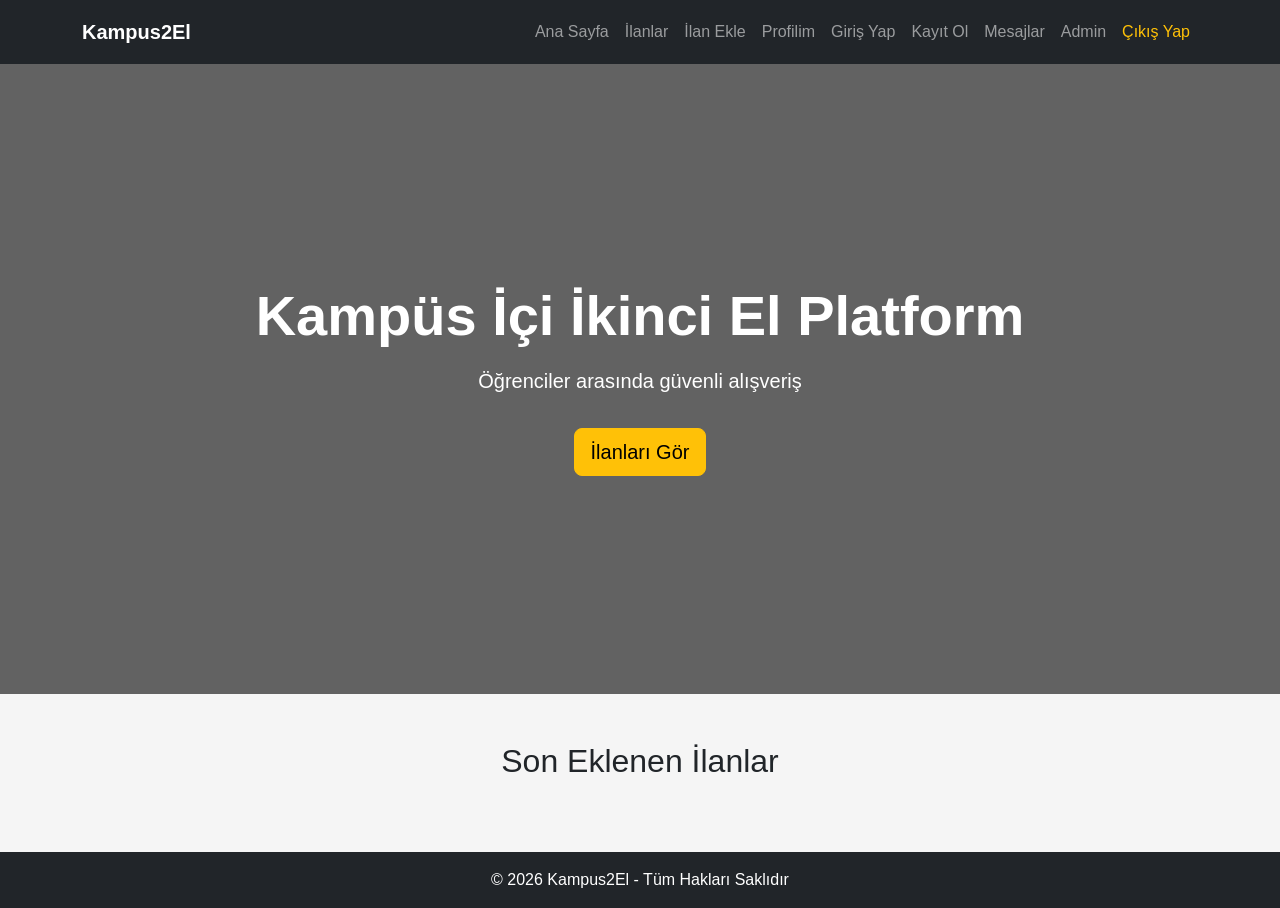
<file: index.html>
<!DOCTYPE html>
<html lang="tr">
<head>
    <meta charset="UTF-8">
    <meta name="viewport" content="width=device-width, initial-scale=1.0">
    <title>Kampus2El</title>

    <!-- Bootstrap -->
    <link href="https://cdn.jsdelivr.net/npm/bootstrap@5.3.3/dist/css/bootstrap.min.css" rel="stylesheet">

    <!-- CSS -->
    <link rel="stylesheet" href="css/style.css">
</head>
<body>

<!-- NAVBAR -->
<nav class="navbar navbar-expand-lg navbar-dark bg-dark">

    <div class="container">

        <a class="navbar-brand fw-bold" href="index.html">
            Kampus2El
        </a>

        <button class="navbar-toggler"
                type="button"
                data-bs-toggle="collapse"
                data-bs-target="#menu">
            <span class="navbar-toggler-icon"></span>
        </button>

        <div class="collapse navbar-collapse" id="menu">

            <ul class="navbar-nav ms-auto">

                <li class="nav-item">
                    <a class="nav-link" href="index.html">Ana Sayfa</a>
                </li>

                <li class="nav-item">
                    <a class="nav-link" href="ilanlar.html">İlanlar</a>
                </li>

                <li class="nav-item">
                    <a class="nav-link" href="ilan-ekle.html">İlan Ekle</a>
                </li>

                <li class="nav-item">
                    <a class="nav-link" href="profil.html">Profilim</a>
                </li>

                <li class="nav-item">
                    <a class="nav-link" href="giris.html">Giriş Yap</a>
                </li>

                <li class="nav-item">
                    <a class="nav-link" href="kayit.html">Kayıt Ol</a>
                </li>

                <li class="nav-item">
                    <a class="nav-link" href="tiletisim.html">Mesajlar</a>
                </li>

                <li class="nav-item">
                    <a class="nav-link" href="admin/panel.html">Admin</a>
                </li>

                <li class="nav-item">
                   <a class="nav-link text-warning" href="#" onclick="cikisYap()">
                          Çıkış Yap
                            </a>
                </li>

            </ul>

        </div>

    </div>
</nav>

<!-- HERO -->
<section class="hero text-white d-flex align-items-center text-center">

    <div class="container">

        <h1 class="display-4 fw-bold">
            Kampüs İçi İkinci El Platform
        </h1>

        <p class="lead mt-3">
            Öğrenciler arasında güvenli alışveriş
        </p>

        <a href="ilanlar.html" class="btn btn-warning btn-lg mt-3">
            İlanları Gör
        </a>

    </div>

</section>

<!-- SON İLANLAR -->
<section class="container my-5">

    <h2 class="text-center mb-4">Son Eklenen İlanlar</h2>

    <div class="row" id="sonIlanlar"></div>

</section>

<!-- FOOTER -->
<footer class="bg-dark text-white text-center p-3">
    © 2026 Kampus2El - Tüm Hakları Saklıdır
</footer>

<script src="https://cdn.jsdelivr.net/npm/bootstrap@5.3.3/dist/js/bootstrap.bundle.min.js"></script>
<script src="js/script.js"></script>

<script>
// =========================
// SON İLANLAR (INDEX ÖZEL)
// =========================
document.addEventListener("DOMContentLoaded", function () {

    const box = document.getElementById("sonIlanlar");

    if (!box) return;

    let ilanlar = JSON.parse(localStorage.getItem("ilanlar")) || [];

    // son 3 ilan
    let sonlar = ilanlar.slice(-3).reverse();

    box.innerHTML = "";

    sonlar.forEach(ilan => {

        box.innerHTML += `
            <div class="col-md-4 mb-4">

                <div class="card shadow h-100">

                    <img src="${ilan.resim || 'https://picsum.photos/400/250'}"
     class="card-img-top">

                    <div class="card-body d-flex flex-column">

                        <h5>${ilan.baslik}</h5>
                        <p>${ilan.aciklama}</p>

                        <h4 class="text-primary">${ilan.fiyat} ₺</h4>

                        <a href="ilan-detay.html?id=${ilan.id}"
                           class="btn btn-dark mt-auto">
                           Detay Gör
                        </a>

                    </div>

                </div>

            </div>
        `;
    });

});
</script>

</body>
</html>
</file>
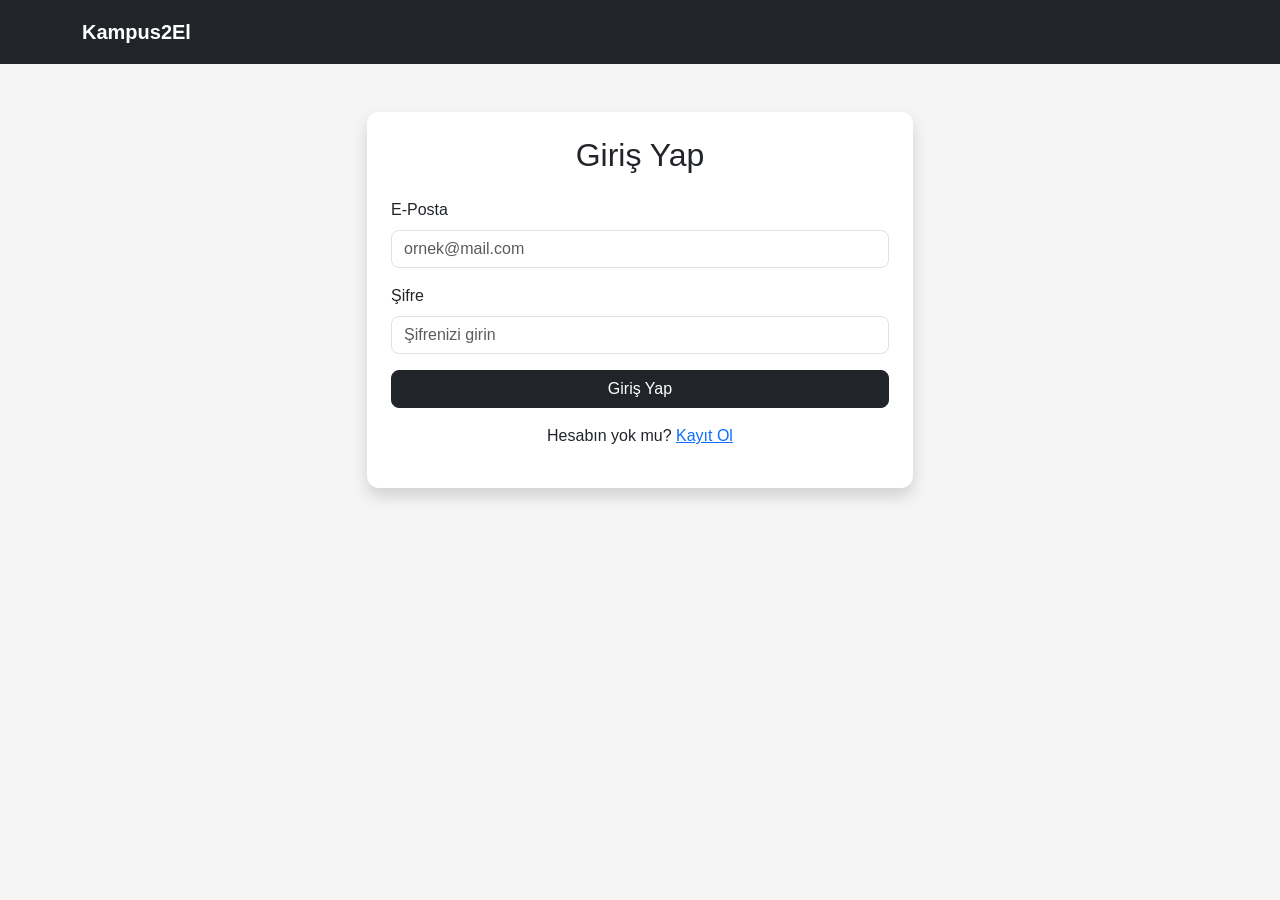
<file: giris.html>
<!DOCTYPE html>
<html lang="tr">
<head>
    <meta charset="UTF-8">
    <meta name="viewport" content="width=device-width, initial-scale=1.0">
    <title>Giriş Yap</title>

    <link href="https://cdn.jsdelivr.net/npm/bootstrap@5.3.3/dist/css/bootstrap.min.css" rel="stylesheet">
    <link rel="stylesheet" href="css/style.css">
</head>
<body>

<!-- NAVBAR -->
<nav class="navbar navbar-expand-lg navbar-dark bg-dark">
    <div class="container">
        <a class="navbar-brand fw-bold" href="index.html">
            Kampus2El
        </a>
    </div>
</nav>

<!-- FORM -->
<section class="container my-5">

    <div class="row justify-content-center">

        <div class="col-md-6">

            <div class="card shadow p-4">

                <h2 class="text-center mb-4">Giriş Yap</h2>

                <form onsubmit="event.preventDefault(); girisYap();">

                    <!-- EMAIL -->
                    <div class="mb-3">
                        <label class="form-label">E-Posta</label>
                        <input type="email"
                               id="email"
                               class="form-control"
                               placeholder="ornek@mail.com"
                               required>
                    </div>

                    <!-- ŞİFRE -->
                    <div class="mb-3">
                        <label class="form-label">Şifre</label>
                        <input type="password"
                               id="sifre"
                               class="form-control"
                               placeholder="Şifrenizi girin"
                               required>
                    </div>

                    <!-- BUTTON -->
                    <button type="submit" class="btn btn-dark w-100">
                        Giriş Yap
                    </button>

                </form>

                <p class="text-center mt-3">
                    Hesabın yok mu?
                    <a href="kayit.html">Kayıt Ol</a>
                </p>

            </div>

        </div>

    </div>

</section>

<script src="js/script.js"></script>

</body>
</html>
</file>
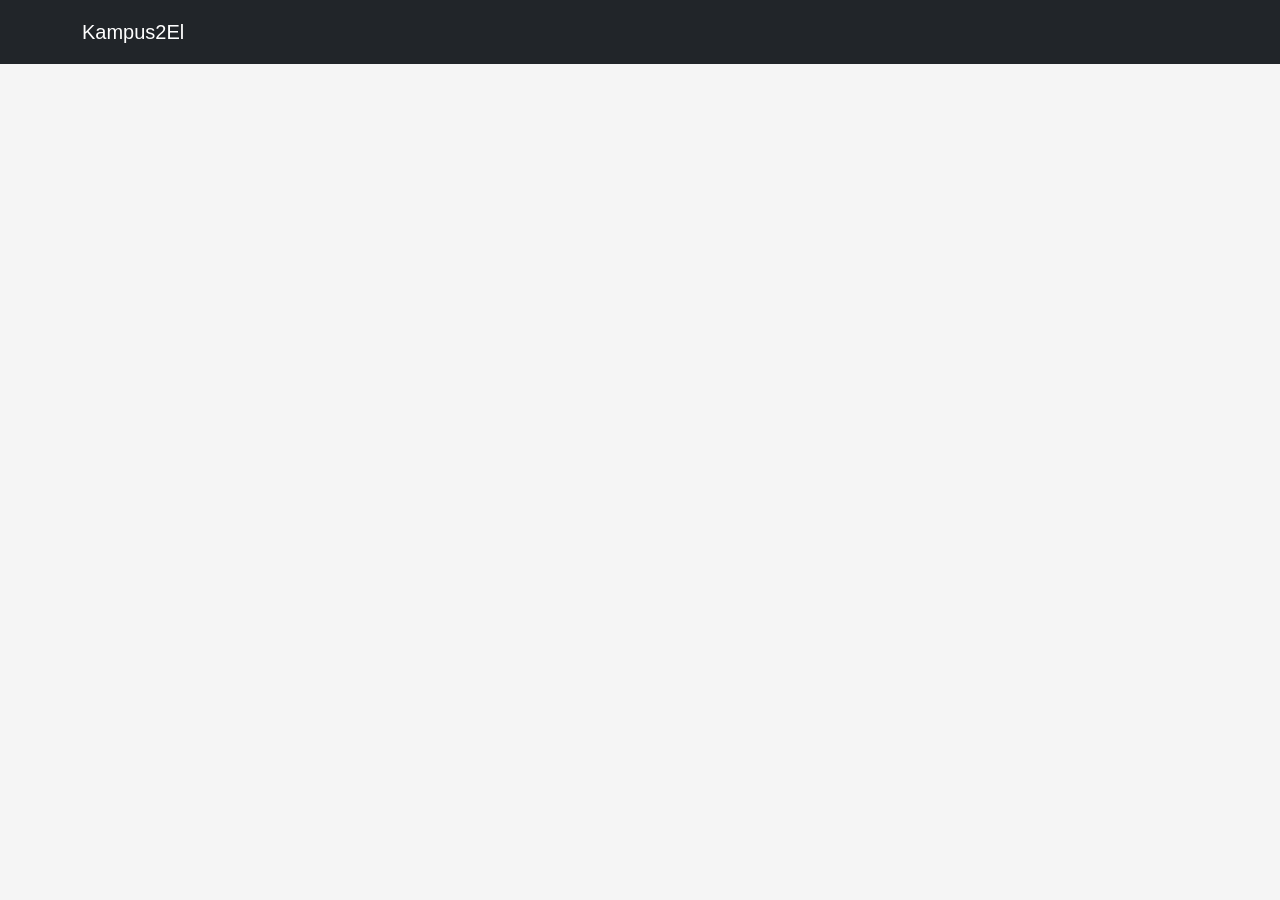
<file: ilan-detay.html>
<!DOCTYPE html>
<html lang="tr">
<head>
    <meta charset="UTF-8">
    <meta name="viewport" content="width=device-width, initial-scale=1.0">
    <title>İlan Detay</title>

    <link href="https://cdn.jsdelivr.net/npm/bootstrap@5.3.3/dist/css/bootstrap.min.css" rel="stylesheet">
    <link rel="stylesheet" href="css/style.css">
</head>
<body>

<!-- NAVBAR -->
<nav class="navbar navbar-dark bg-dark">
    <div class="container">
        <a class="navbar-brand" href="index.html">Kampus2El</a>
    </div>
</nav>

<!-- DETAY ALANI -->
<div class="container my-5" id="ilanDetay">

    <!-- JS burayı dolduracak -->

</div>

<script src="js/script.js"></script>

</body>
</html>
</file>
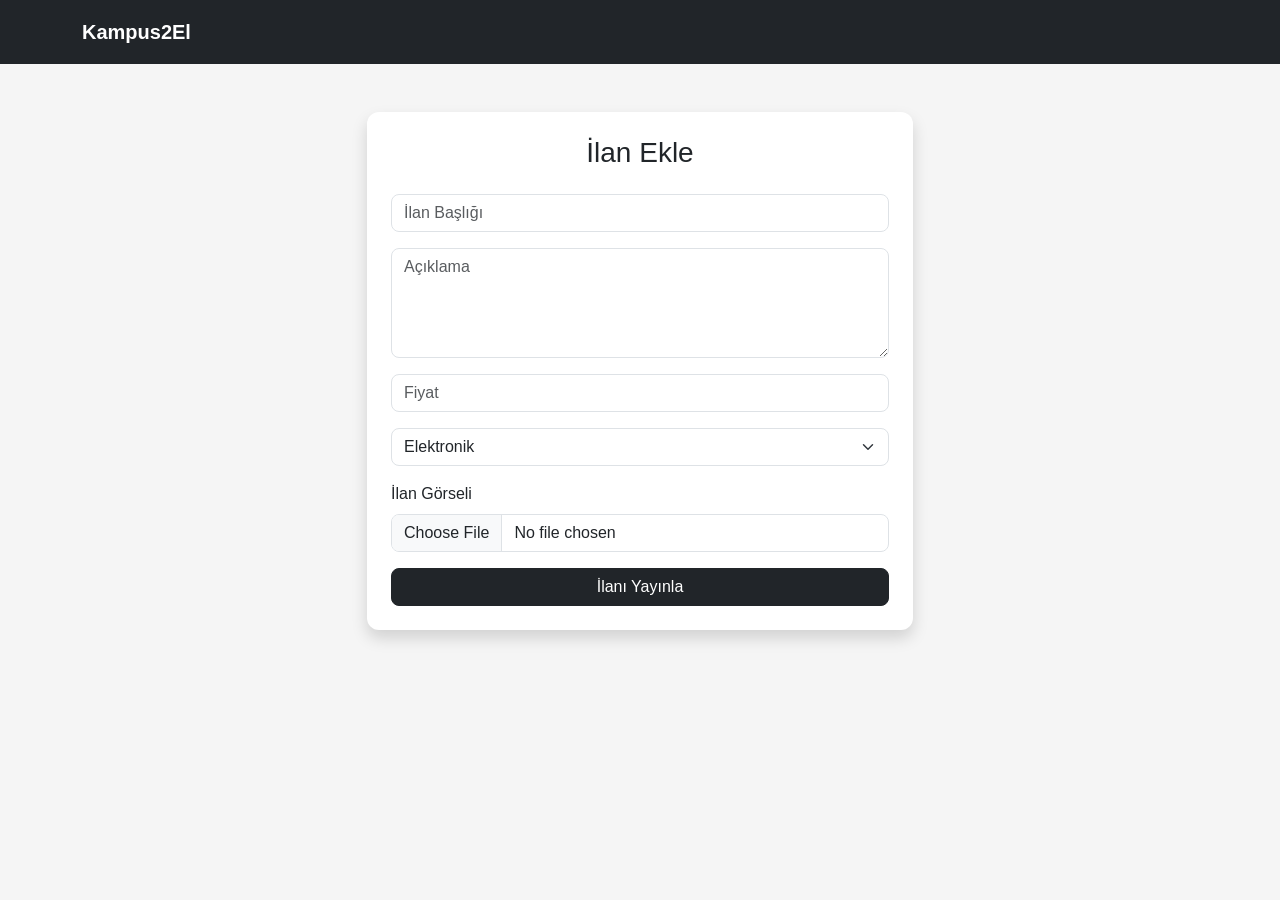
<file: ilan-ekle.html>
<!DOCTYPE html>
<html lang="tr">
<head>
    <meta charset="UTF-8">
    <meta name="viewport" content="width=device-width, initial-scale=1.0">
    <title>İlan Ekle</title>

    <link href="https://cdn.jsdelivr.net/npm/bootstrap@5.3.3/dist/css/bootstrap.min.css" rel="stylesheet">
    <link rel="stylesheet" href="css/style.css">
</head>
<body>

<!-- NAVBAR -->
<nav class="navbar navbar-dark bg-dark">
    <div class="container">
        <a class="navbar-brand fw-bold" href="index.html">Kampus2El</a>
    </div>
</nav>

<!-- FORM -->
<div class="container my-5">

    <div class="row justify-content-center">

        <div class="col-md-6">

            <div class="card shadow p-4">

                <h3 class="text-center mb-4">İlan Ekle</h3>

                <form id="ilanForm">

                    <!-- BAŞLIK -->
                    <input type="text"
                           id="baslik"
                           class="form-control mb-3"
                           placeholder="İlan Başlığı"
                           required>

                    <!-- AÇIKLAMA -->
                    <textarea id="aciklama"
                              class="form-control mb-3"
                              placeholder="Açıklama"
                              rows="4"
                              required></textarea>

                    <!-- FİYAT -->
                    <input type="number"
                           id="fiyat"
                           class="form-control mb-3"
                           placeholder="Fiyat"
                           required>

                    <!-- KATEGORİ -->
                    <select id="kategori" class="form-select mb-3" required>
                        <option value="Elektronik">Elektronik</option>
                        <option value="Ders Notu">Ders Notu</option>
                        <option value="Bisiklet">Bisiklet</option>
                        <option value="Ev Eşyası">Ev Eşyası</option>
                    </select>

                    <!-- FOTO SEÇ -->
                    <div class="mb-3">
                        <label class="form-label">İlan Görseli</label>
                        <input type="file"
                               id="resim"
                               class="form-control"
                               accept="image/*">
                    </div>

                    <!-- BUTON -->
                    <button type="submit" class="btn btn-dark w-100">
                        İlanı Yayınla
                    </button>

                </form>

            </div>

        </div>

    </div>

</div>

<script src="js/script.js"></script>

</body>
</html>
</file>
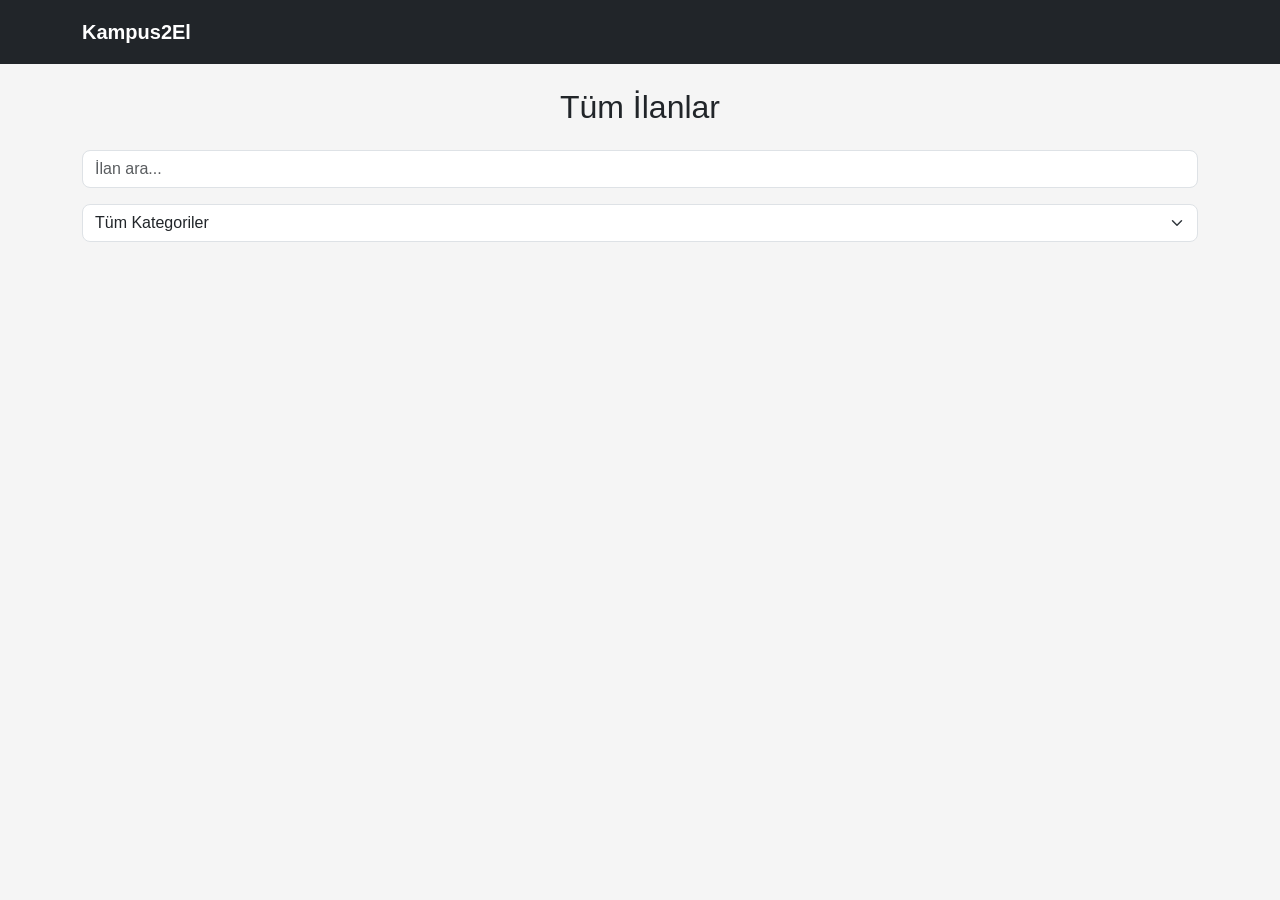
<file: ilanlar.html>
<!DOCTYPE html>
<html lang="tr">
<head>
    <meta charset="UTF-8">
    <meta name="viewport" content="width=device-width, initial-scale=1.0">
    <title>İlanlar</title>

    <link href="https://cdn.jsdelivr.net/npm/bootstrap@5.3.3/dist/css/bootstrap.min.css" rel="stylesheet">
    <link rel="stylesheet" href="css/style.css">
</head>
<body>

<!-- NAVBAR -->
<nav class="navbar navbar-dark bg-dark">
    <div class="container">
        <a class="navbar-brand fw-bold" href="index.html">Kampus2El</a>
    </div>
</nav>

<!-- BAŞLIK -->
<div class="container my-4">
    <h2 class="text-center">Tüm İlanlar</h2>
</div>

<!-- 🔍 ARAMA + FİLTRE -->
<div class="container mb-4">

    <!-- ARAMA -->
    <input type="text"
           id="aramaInput"
           class="form-control mb-3"
           placeholder="İlan ara...">

    <!-- KATEGORİ -->
    <select id="kategoriFiltre" class="form-select">
        <option value="all">Tüm Kategoriler</option>
        <option value="Elektronik">Elektronik</option>
        <option value="Ders Notu">Ders Notu</option>
        <option value="Bisiklet">Bisiklet</option>
        <option value="Ev Eşyası">Ev Eşyası</option>
    </select>

</div>

<!-- İLAN LİSTESİ -->
<div class="container">
    <div class="row" id="ilanListesi"></div>
</div>

<script src="js/script.js"></script>

</body>
</html>
</file>
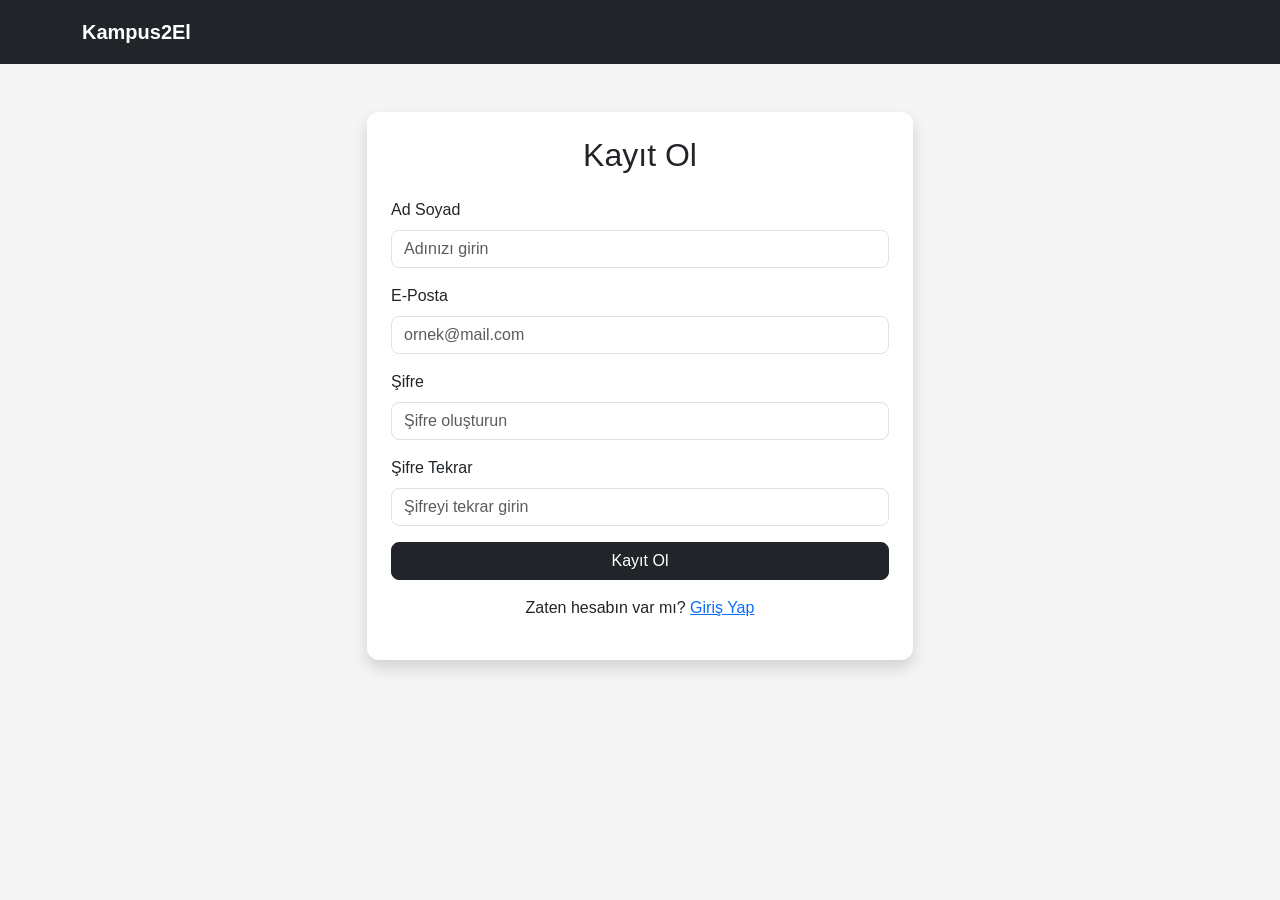
<file: kayit.html>
<!DOCTYPE html>
<html lang="tr">
<head>
    <meta charset="UTF-8">
    <meta name="viewport" content="width=device-width, initial-scale=1.0">
    <title>Kayıt Ol</title>

    <link href="https://cdn.jsdelivr.net/npm/bootstrap@5.3.3/dist/css/bootstrap.min.css" rel="stylesheet">
    <link rel="stylesheet" href="css/style.css">
</head>
<body>

<!-- NAVBAR -->
<nav class="navbar navbar-expand-lg navbar-dark bg-dark">
    <div class="container">
        <a class="navbar-brand fw-bold" href="index.html">
            Kampus2El
        </a>
    </div>
</nav>

<!-- FORM -->
<section class="container my-5">

    <div class="row justify-content-center">

        <div class="col-md-6">

            <div class="card shadow p-4">

                <h2 class="text-center mb-4">Kayıt Ol</h2>

                <form onsubmit="event.preventDefault(); kayitOl();">

                    <!-- AD SOYAD -->
                    <div class="mb-3">
                        <label class="form-label">Ad Soyad</label>
                        <input type="text"
                               id="adSoyad"
                               class="form-control"
                               placeholder="Adınızı girin"
                               required>
                    </div>

                    <!-- EMAIL -->
                    <div class="mb-3">
                        <label class="form-label">E-Posta</label>
                        <input type="email"
                               id="email"
                               class="form-control"
                               placeholder="ornek@mail.com"
                               required>
                    </div>

                    <!-- ŞİFRE -->
                    <div class="mb-3">
                        <label class="form-label">Şifre</label>
                        <input type="password"
                               id="sifre"
                               class="form-control"
                               placeholder="Şifre oluşturun"
                               required>
                    </div>

                    <!-- ŞİFRE TEKRAR -->
                    <div class="mb-3">
                        <label class="form-label">Şifre Tekrar</label>
                        <input type="password"
                               id="sifreTekrar"
                               class="form-control"
                               placeholder="Şifreyi tekrar girin"
                               required>
                    </div>

                    <!-- BUTON -->
                    <button type="submit" class="btn btn-dark w-100">
                        Kayıt Ol
                    </button>

                </form>

                <p class="text-center mt-3">
                    Zaten hesabın var mı?
                    <a href="giris.html">Giriş Yap</a>
                </p>

            </div>

        </div>

    </div>

</section>

<script src="js/script.js"></script>

<script>
// =========================
// KAYIT OL FONKSİYONU
// =========================
function kayitOl() {

    const adSoyad = document.getElementById("adSoyad").value;
    const email = document.getElementById("email").value;
    const sifre = document.getElementById("sifre").value;
    const sifreTekrar = document.getElementById("sifreTekrar").value;

    if (!adSoyad || !email || !sifre || !sifreTekrar) {
        alert("Tüm alanları doldur!");
        return;
    }

    if (sifre !== sifreTekrar) {
        alert("Şifreler uyuşmuyor!");
        return;
    }

    // kullanıcı listesi
    let users = JSON.parse(localStorage.getItem("users")) || [];

    // email kontrol
    let mevcut = users.find(u => u.email === email);

    if (mevcut) {
        alert("Bu e-posta zaten kayıtlı!");
        return;
    }

    const yeniUser = {
        id: Date.now(),
        adSoyad,
        email,
        sifre
    };

    users.push(yeniUser);

    localStorage.setItem("users", JSON.stringify(users));

    alert("Kayıt başarılı! Giriş sayfasına yönlendiriliyorsun...");

    window.location.href = "giris.html";
}
</script>

</body>
</html>
</file>
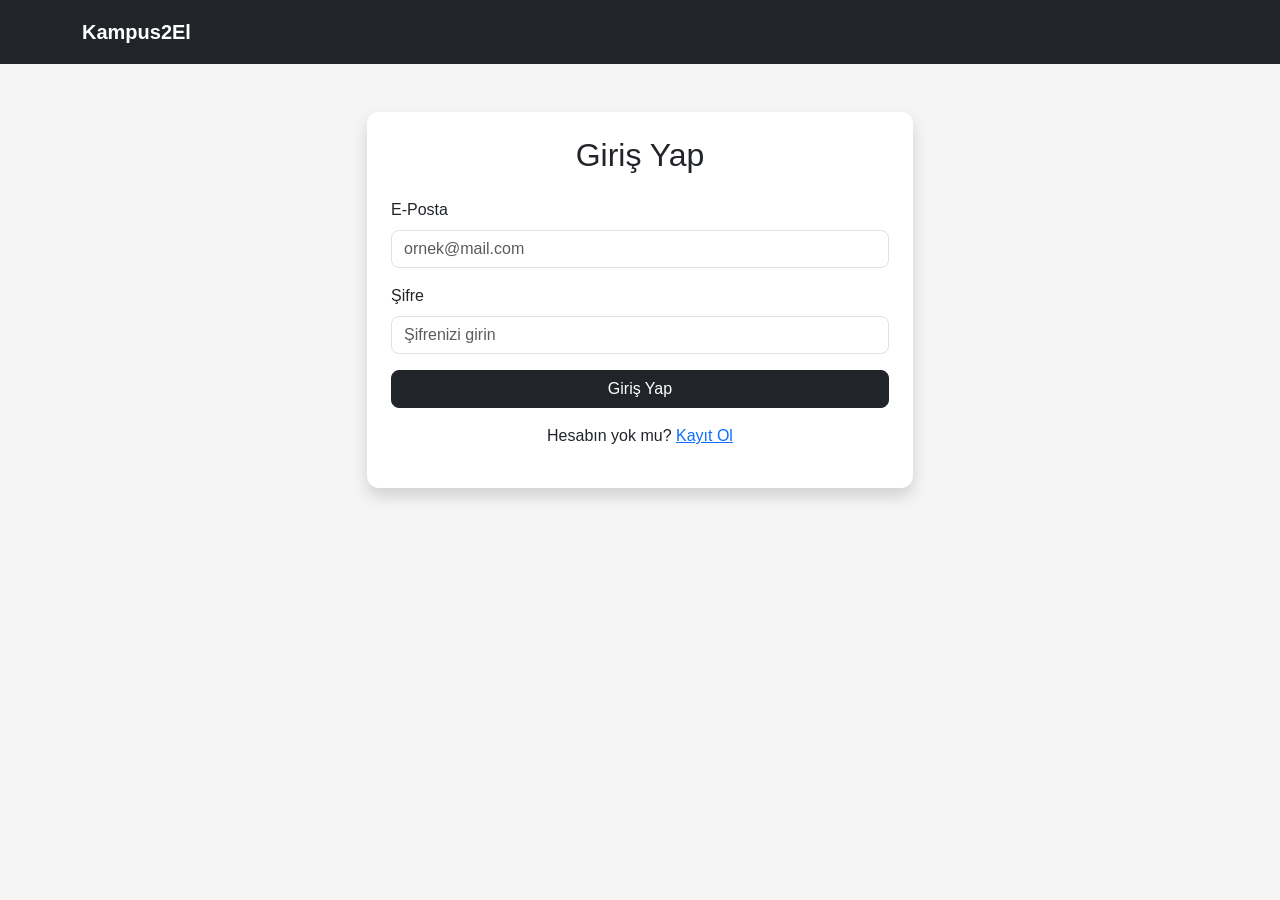
<file: profil.html>
<!DOCTYPE html>
<html lang="tr">
<head>
    <meta charset="UTF-8">
    <meta name="viewport" content="width=device-width, initial-scale=1.0">
    <title>Profil</title>

    <link href="https://cdn.jsdelivr.net/npm/bootstrap@5.3.3/dist/css/bootstrap.min.css" rel="stylesheet">
    <link rel="stylesheet" href="css/style.css">
</head>
<body>

<!-- NAVBAR -->
<nav class="navbar navbar-dark bg-dark">
    <div class="container">
        <a class="navbar-brand fw-bold" href="index.html">Kampus2El</a>
    </div>
</nav>

<!-- PROFİL BİLGİ -->
<div class="container my-4">

    <div class="card p-4 shadow">

        <h3>👤 Kullanıcı Profili</h3>

        <p>
            <strong>E-posta:</strong>
            <span id="userEmail">-</span>
        </p>

        <p>
            <strong>Rol:</strong>
            <span id="userRole">-</span>
        </p>

    </div>

</div>

<!-- İLANLAR -->
<div class="container">

    <h4 class="mb-3">📢 İlanlarım</h4>

    <div class="row" id="profilIlanlar"></div>

</div>

<script src="js/script.js"></script>

<script>
// =========================
// PROFİL YÜKLEME
// =========================
document.addEventListener("DOMContentLoaded", function () {

    const user = localStorage.getItem("currentUser");

    if (!user) {
        alert("Önce giriş yap!");
        window.location.href = "giris.html";
        return;
    }

    const rol = localStorage.getItem("rol");

    // kullanıcı bilgisi
    document.getElementById("userEmail").innerText = user;
    document.getElementById("userRole").innerText = rol || "user";

    // ilanlar
    const container = document.getElementById("profilIlanlar");

    let ilanlar = JSON.parse(localStorage.getItem("ilanlar")) || [];

    let benimIlanlarim = ilanlar.filter(i => i.userEmail === user);

    container.innerHTML = "";

    if (benimIlanlarim.length === 0) {
        container.innerHTML = `
            <p class="text-muted">Henüz ilan eklemedin.</p>
        `;
        return;
    }

    benimIlanlarim.forEach(ilan => {

        container.innerHTML += `
            <div class="col-md-4 mb-3">

                <div class="card shadow h-100">

                    <img src="${ilan.resim || 'https://picsum.photos/400/250'}"
     class="card-img-top">

                    <div class="card-body">

                        <h5>${ilan.baslik}</h5>
                        <p>${ilan.aciklama}</p>

                        <h4 class="text-primary">${ilan.fiyat} ₺</h4>

                        <button class="btn btn-danger w-100"
                                onclick="ilanSil(${ilan.id})">
                            İlanı Sil
                        </button>

                    </div>

                </div>

            </div>
        `;
    });

});
</script>

</body>
</html>
</file>
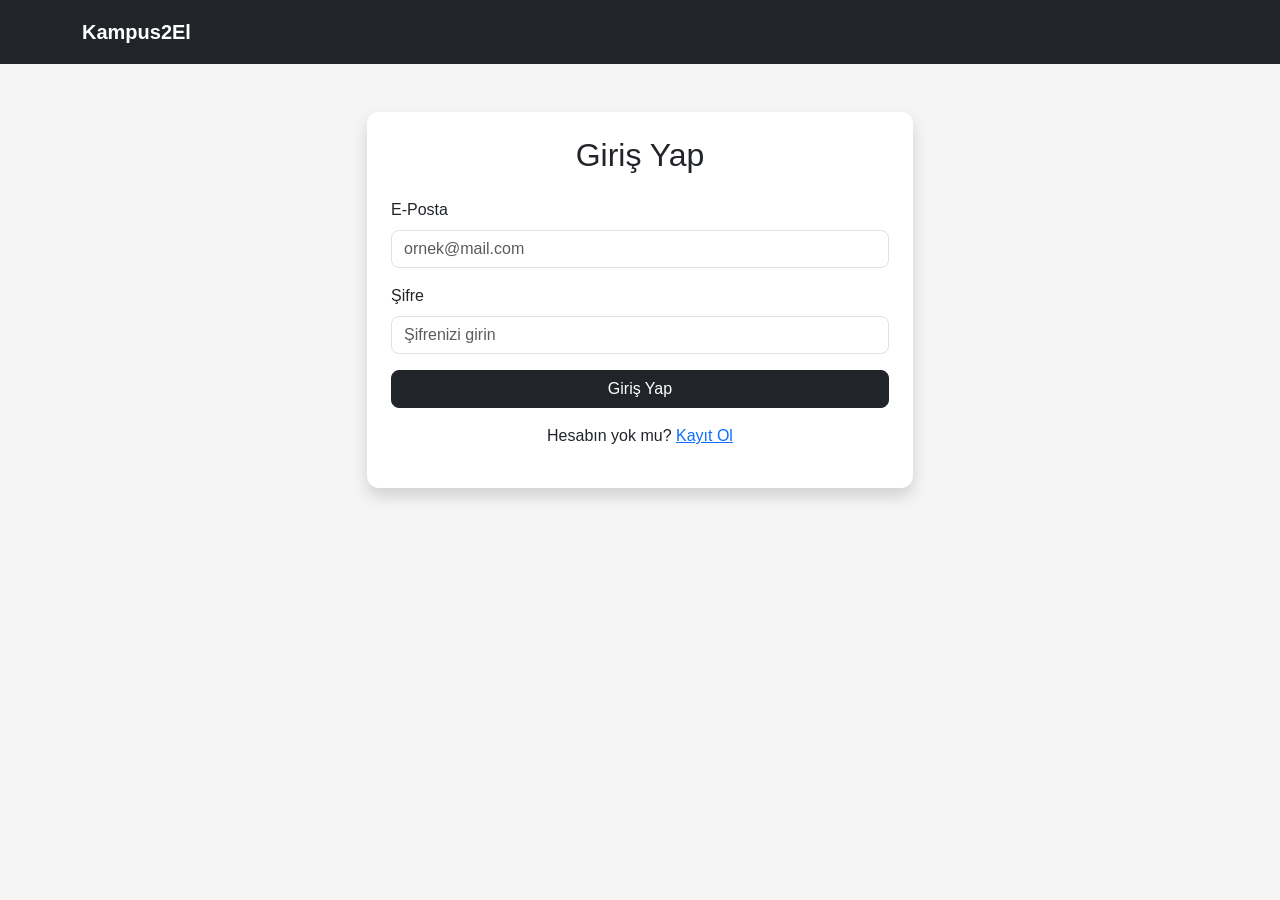
<file: tiletisim.html>
<!DOCTYPE html>
<html lang="tr">
<head>
    <meta charset="UTF-8">
    <meta name="viewport" content="width=device-width, initial-scale=1.0">
    <title>Mesajlaşma</title>

    <link href="https://cdn.jsdelivr.net/npm/bootstrap@5.3.3/dist/css/bootstrap.min.css" rel="stylesheet">
    <link rel="stylesheet" href="css/style.css">
</head>
<body>

<!-- NAVBAR -->
<nav class="navbar navbar-dark bg-dark">
    <div class="container">
        <a class="navbar-brand" href="index.html">Kampus2El</a>
    </div>
</nav>

<!-- CHAT ALANI -->
<div class="container mt-4">

    <h3>💬 Mesajlaşma</h3>

    <!-- 🔥 SOHBET LİSTESİ (YENİ EKLENDİ) -->
    <div id="sohbetListesi" class="mb-3"></div>

    <!-- KARŞI TARAF -->
    <div class="alert alert-secondary mt-3">
        <b>Konuştuğun kişi:</b>
        <span id="chatKisi">-</span>
    </div>

    <!-- MESAJ LİSTESİ -->
    <div id="mesajListesi"
         class="border p-3 mb-3"
         style="height:300px; overflow:auto; background:#fff; border-radius:10px;">
    </div>

    <!-- INPUT -->
    <input id="mesaj"
           class="form-control mb-2"
           placeholder="Mesaj yaz...">

    <!-- BUTTON -->
    <button class="btn btn-dark w-100" onclick="mesajGonder()">
        Gönder
    </button>

</div>

<script src="js/script.js"></script>

<script>
// =========================
// CHAT SAYFASI YÜKLE
// =========================
document.addEventListener("DOMContentLoaded", function () {

    const user = localStorage.getItem("currentUser");

    if (!user) {
        alert("Önce giriş yap!");
        window.location.href = "giris.html";
        return;
    }

    // 🔥 YENİ: sohbetleri listele
    sohbetleriListele();

    // mesajları yükle
    mesajlariGoster();

    const alici = localStorage.getItem("sohbetAlici");

    if (alici) {
        document.getElementById("chatKisi").innerText = alici;
    } else {
        document.getElementById("chatKisi").innerText = "Bilinmiyor";
    }
});
</script>

</body>
</html>
</file>
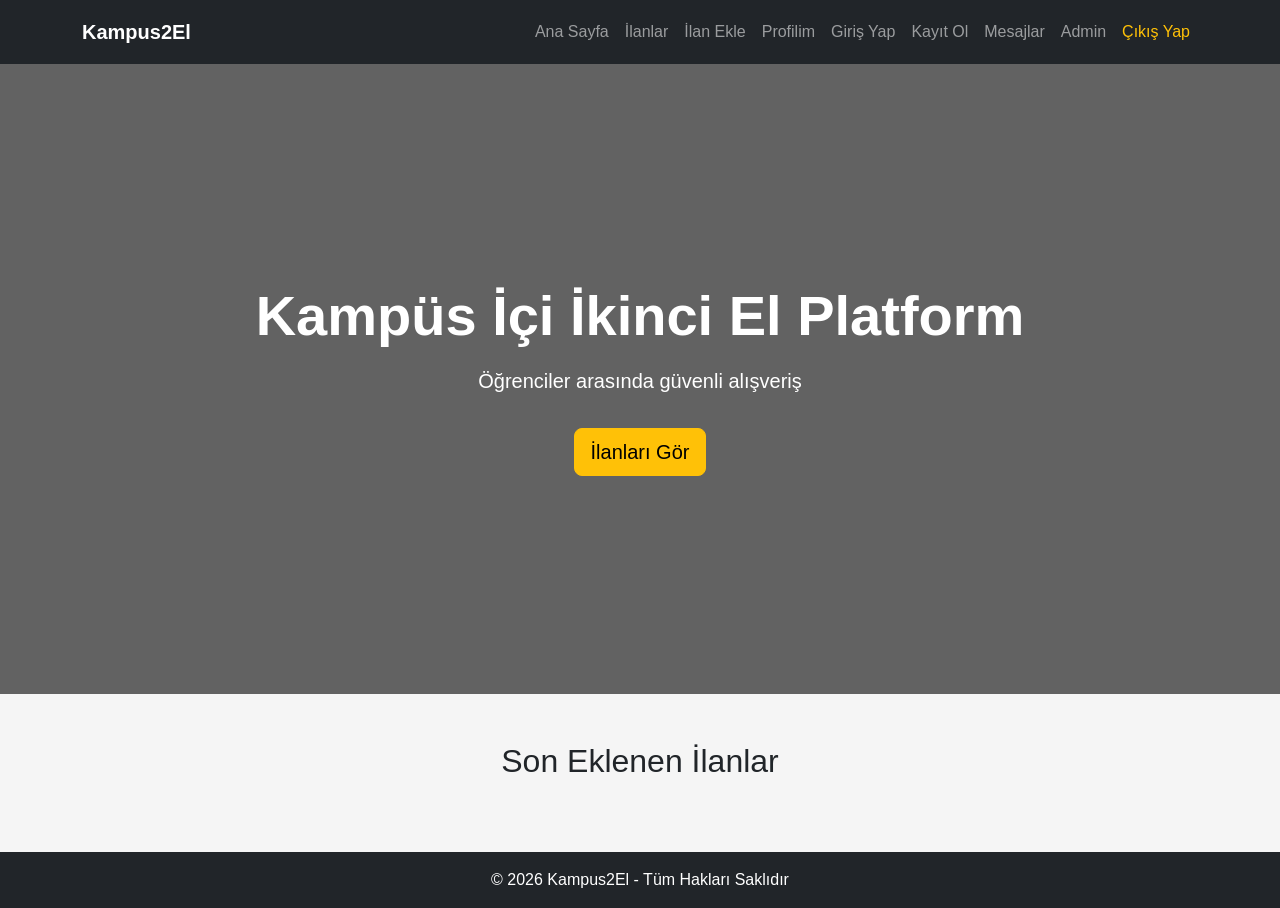
<file: admin/panel.html>
<!DOCTYPE html>
<html lang="tr">
<head>
    <meta charset="UTF-8">
    <title>Admin Panel</title>

    <link href="https://cdn.jsdelivr.net/npm/bootstrap@5.3.3/dist/css/bootstrap.min.css" rel="stylesheet">
    <link rel="stylesheet" href="../css/style.css">
</head>
<body>

<nav class="navbar navbar-dark bg-dark">
    <div class="container">
        <a class="navbar-brand" href="../index.html">Admin Panel</a>
    </div>
</nav>

<div class="container my-4">
    <h2>📊 Tüm İlanlar (Yönetici)</h2>
</div>

<div class="container">
    <div class="row" id="adminIlanlar"></div>
</div>

<script src="../js/script.js"></script>

<script>
// =========================
// ADMIN PANEL LOAD
// =========================
document.addEventListener("DOMContentLoaded", function () {

    const adminBox = document.getElementById("adminIlanlar");

    // rol kontrol
    const rol = localStorage.getItem("rol");

    if (rol !== "admin") {
        alert("Yetkisiz giriş!");
        window.location.href = "../index.html";
        return;
    }

    let ilanlar = JSON.parse(localStorage.getItem("ilanlar")) || [];

    adminBox.innerHTML = "";

    ilanlar.forEach(ilan => {

        adminBox.innerHTML += `
            <div class="col-md-4 mb-3">
                <div class="card shadow h-100">

                    <div class="card-body">

                        <h5>${ilan.baslik}</h5>
                        <p>${ilan.aciklama}</p>

                        <h4 class="text-primary">${ilan.fiyat} ₺</h4>

                        <p><b>Kategori:</b> ${ilan.kategori}</p>
                        <p><small>${ilan.userEmail}</small></p>

                        <button class="btn btn-danger w-100"
                                onclick="adminIlanSil(${ilan.id})">
                            İlanı Sil
                        </button>

                    </div>

                </div>
            </div>
        `;
    });

});

// =========================
// ADMIN İLAN SİL
// =========================
function adminIlanSil(id) {

    let ilanlar = JSON.parse(localStorage.getItem("ilanlar")) || [];

    ilanlar = ilanlar.filter(i => i.id !== id);

    localStorage.setItem("ilanlar", JSON.stringify(ilanlar));

    location.reload();
}
</script>

</body>
</html>
</file>
<file: css/style.css>
/* =========================
   GENEL AYARLAR
========================= */

body {
    background-color: #f5f5f5;
    font-family: Arial, sans-serif;
}

/* =========================
   HERO ALANI
========================= */

.hero {
    height: 70vh;
    background:
        linear-gradient(rgba(0,0,0,0.6),
        rgba(0,0,0,0.6)),
        url('https://picsum.photos/1600/900');

    background-size: cover;
    background-position: center;

    display: flex;
    justify-content: center;
    align-items: center;
}

/* =========================
   CARD TASARIMI
========================= */

.card {
    border: none;
    border-radius: 12px;
    transition: all 0.3s ease;
    overflow: hidden;
}

.card:hover {
    transform: scale(1.03);
    box-shadow: 0 10px 25px rgba(0,0,0,0.15);
}

/* =========================
   BUTONLAR
========================= */

.btn-dark {
    border-radius: 8px;
}

.btn-warning {
    border-radius: 8px;
}

/* =========================
   NAVBAR
========================= */

.navbar {
    padding: 12px 0;
}

/* =========================
   İLAN LİSTESİ
========================= */

#ilanListesi .card {
    height: 100%;
}

/* =========================
   PROFİL SAYFASI
========================= */

#profilIlanlar .card {
    height: 100%;
}

/* =========================
   MESAJLAŞMA (CHAT)
========================= */

#mesajListesi {
    background: #ffffff;
    border-radius: 10px;
}

/* mesaj balonları daha modern */
#mesajListesi div span {
    font-size: 14px;
    max-width: 70%;
}

/* =========================
   FORM ALANLARI
========================= */

input, textarea, select {
    border-radius: 8px !important;
}

/* =========================
   RESPONSIVE DÜZELTME
========================= */

@media (max-width: 768px) {
    .hero {
        height: 50vh;
        text-align: center;
        padding: 20px;
    }

    .card:hover {
        transform: none;
    }
}
</file>
